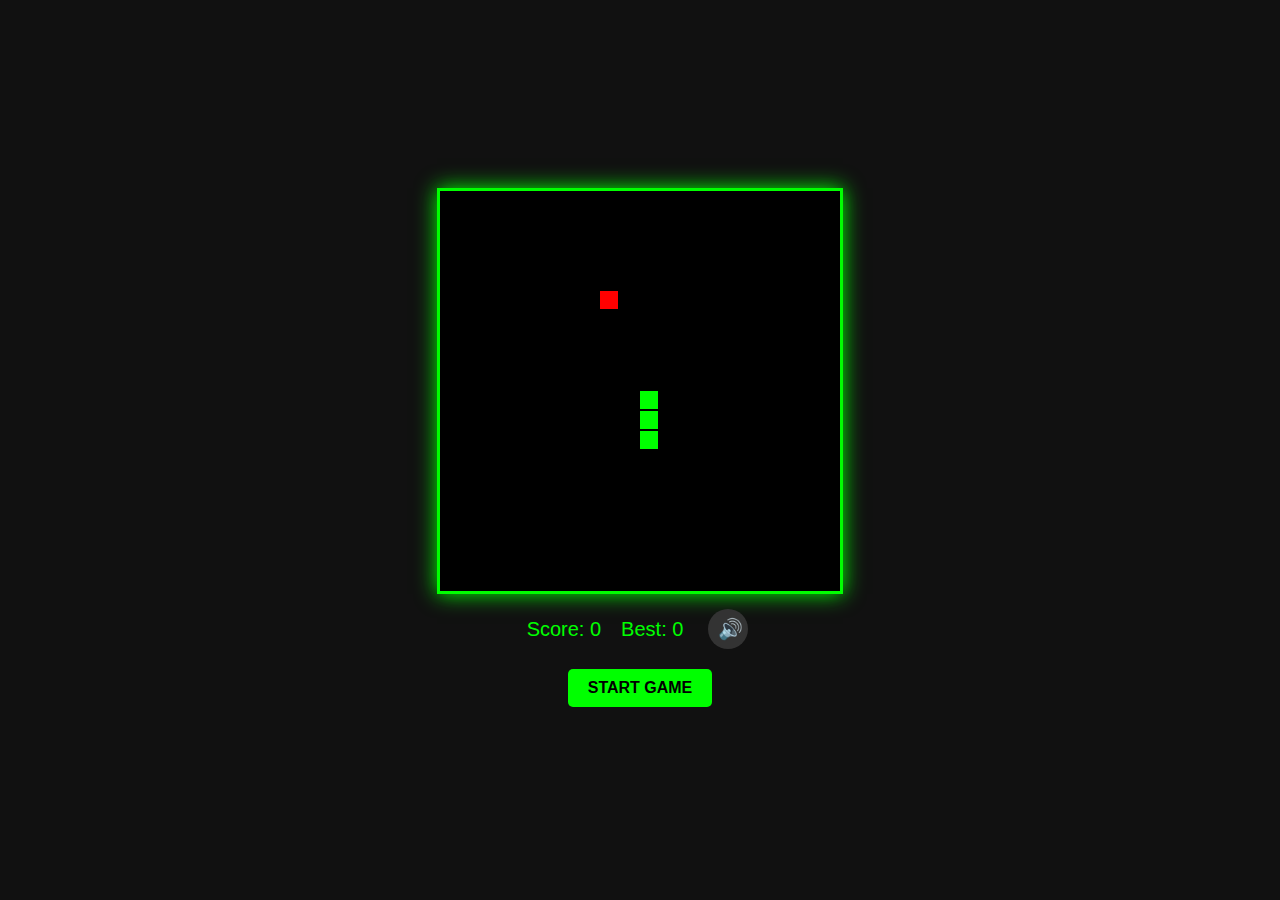
<file: index.html>
<!DOCTYPE html>
<html lang="en">
<head>
    <meta charset="UTF-8">
    <meta name="viewport" content="width=device-width, initial-scale=1.0, maximum-scale=1.0, user-scalable=no">
    <title>Snake Game</title>
    <style>
        * {
            margin: 0;
            padding: 0;
            box-sizing: border-box;
            -webkit-tap-highlight-color: transparent;
        }
        
        body {
            background: #111;
            color: white;
            font-family: Arial, sans-serif;
            display: flex;
            flex-direction: column;
            align-items: center;
            justify-content: center;
            min-height: 100vh;
            overflow: hidden;
        }
        
        #gameCanvas {
            border: 3px solid #0f0;
            background: #000;
            box-shadow: 0 0 20px #0f0;
        }
        
        .ui {
            margin-top: 10px;
            text-align: center;
        }
        
        .score-board {
            font-size: 20px;
            margin-bottom: 10px;
            color: #0f0;
            display: flex;
            gap: 20px;
            align-items: center;
            justify-content: center;
        }
        
        button {
            background: #0f0;
            color: #000;
            border: none;
            padding: 10px 20px;
            font-size: 16px;
            font-weight: bold;
            cursor: pointer;
            border-radius: 5px;
            margin: 5px;
        }
        
        button:hover {
            background: #0c0;
        }
        
        #muteBtn {
            background: #333;
            color: #fff;
            padding: 5px 10px;
            font-size: 20px;
            border-radius: 50%;
            width: 40px;
            height: 40px;
        }
        
        .controls {
            display: grid;
            grid-template-columns: repeat(3, 60px);
            gap: 5px;
            margin-top: 15px;
        }
        
        .btn {
            width: 60px;
            height: 60px;
            background: #222;
            border: 2px solid #0f0;
            color: #0f0;
            font-size: 24px;
            display: flex;
            align-items: center;
            justify-content: center;
            cursor: pointer;
            border-radius: 10px;
            user-select: none;
        }
        
        .btn:active {
            background: #0f0;
            color: #000;
        }
        
        #up { grid-column: 2; }
        #left { grid-column: 1; grid-row: 2; }
        #pause { grid-column: 2; grid-row: 2; font-size: 20px; }
        #right { grid-column: 3; grid-row: 2; }
        #down { grid-column: 2; grid-row: 3; }
        
        .menu {
            position: absolute;
            background: rgba(0,0,0,0.9);
            border: 2px solid #0f0;
            padding: 30px;
            text-align: center;
            border-radius: 10px;
        }
        
        .hidden {
            display: none;
        }
        
        @media (min-width: 768px) {
            .controls {
                display: none;
            }
        }
    </style>
</head>
<body>
    <canvas id="gameCanvas" width="400" height="400"></canvas>
    
    <div class="ui">
        <div class="score-board">
            <span>Score: <span id="score">0</span></span>
            <span>Best: <span id="highScore">0</span></span>
            <button id="muteBtn" onclick="toggleSound()">🔊</button>
        </div>
        
        <button id="startBtn" onclick="startGame()">START GAME</button>
    </div>
    
    <div class="controls">
        <div class="btn" id="up" onclick="setDirection('up')">▲</div>
        <div class="btn" id="left" onclick="setDirection('left')">◀</div>
        <div class="btn" id="pause" onclick="pauseGame()">⏸</div>
        <div class="btn" id="right" onclick="setDirection('right')">▶</div>
        <div class="btn" id="down" onclick="setDirection('down')">▼</div>
    </div>
    
    <div id="menu" class="menu hidden">
        <h2 id="menuTitle">GAME OVER</h2>
        <p id="menuText">Score: 0</p>
        <button onclick="startGame()">PLAY AGAIN</button>
    </div>

    <script>
        // Audio Engine (Synthesized - no external files)
        const AudioEngine = {
            ctx: null,
            enabled: true,
            
            init() {
                try {
                    const AudioContext = window.AudioContext || window.webkitAudioContext;
                    this.ctx = new AudioContext();
                } catch(e) {
                    console.log('Audio not supported');
                    this.enabled = false;
                }
            },
            
            playTone(freq, duration, type = 'sine') {
                if (!this.enabled || !this.ctx) return;
                
                const osc = this.ctx.createOscillator();
                const gain = this.ctx.createGain();
                
                osc.connect(gain);
                gain.connect(this.ctx.destination);
                
                osc.frequency.value = freq;
                osc.type = type;
                
                gain.gain.setValueAtTime(0.3, this.ctx.currentTime);
                gain.gain.exponentialRampToValueAtTime(0.01, this.ctx.currentTime + duration);
                
                osc.start(this.ctx.currentTime);
                osc.stop(this.ctx.currentTime + duration);
            },
            
            playEat() {
                this.playTone(600, 0.1);
                setTimeout(() => this.playTone(800, 0.1), 50);
            },
            
            playGameOver() {
                this.playTone(400, 0.3);
                setTimeout(() => this.playTone(300, 0.3), 100);
                setTimeout(() => this.playTone(200, 0.4), 200);
            },
            
            playMove() {
                if (Math.random() > 0.7) {
                    this.playTone(200, 0.05, 'triangle');
                }
            }
        };
        
        // Initialize audio on first user interaction
        let audioInitialized = false;
        function initAudio() {
            if (!audioInitialized) {
                AudioEngine.init();
                audioInitialized = true;
            }
        }
        
        function toggleSound() {
            AudioEngine.enabled = !AudioEngine.enabled;
            document.getElementById('muteBtn').textContent = AudioEngine.enabled ? '🔊' : '🔇';
        }
        
        // Canvas setup
        const canvas = document.getElementById('gameCanvas');
        const ctx = canvas.getContext('2d');
        
        // Game variables
        const gridSize = 20;
        const tileCount = canvas.width / gridSize;
        
        let snake = [];
        let food = {x: 0, y: 0};
        let dx = 0;
        let dy = 0;
        let score = 0;
        let highScore = localStorage.getItem('snakeHighScore') || 0;
        let gameRunning = false;
        let gamePaused = false;
        let gameLoop = null;
        
        // Display high score
        document.getElementById('highScore').textContent = highScore;
        
        // Initialize game
        resetGame();
        draw();
        
        // Keyboard controls
        document.addEventListener('keydown', function(e) {
            initAudio(); // Start audio context on first keypress
            
            if (!gameRunning || gamePaused) return;
            
            switch(e.key) {
                case 'ArrowUp':
                case 'w':
                case 'W':
                    if (dy !== 1) { dx = 0; dy = -1; }
                    break;
                case 'ArrowDown':
                case 's':
                case 'S':
                    if (dy !== -1) { dx = 0; dy = 1; }
                    break;
                case 'ArrowLeft':
                case 'a':
                case 'A':
                    if (dx !== 1) { dx = -1; dy = 0; }
                    break;
                case 'ArrowRight':
                case 'd':
                case 'D':
                    if (dx !== -1) { dx = 1; dy = 0; }
                    break;
                case ' ':
                    pauseGame();
                    break;
            }
            e.preventDefault();
        });
        
        // Touch/Swipe controls
        let touchStartX = 0;
        let touchStartY = 0;
        
        canvas.addEventListener('touchstart', function(e) {
            initAudio(); // Start audio context on touch
            touchStartX = e.touches[0].clientX;
            touchStartY = e.touches[0].clientY;
        }, {passive: false});
        
        canvas.addEventListener('touchend', function(e) {
            if (!gameRunning || gamePaused) return;
            
            let touchEndX = e.changedTouches[0].clientX;
            let touchEndY = e.changedTouches[0].clientY;
            
            let dx = touchEndX - touchStartX;
            let dy = touchEndY - touchStartY;
            
            if (Math.abs(dx) > Math.abs(dy)) {
                if (dx > 0) setDirection('right');
                else setDirection('left');
            } else {
                if (dy > 0) setDirection('down');
                else setDirection('up');
            }
            e.preventDefault();
        }, {passive: false});
        
        function setDirection(dir) {
            initAudio(); // Start audio on button press
            
            if (!gameRunning || gamePaused) return;
            
            switch(dir) {
                case 'up':
                    if (dy !== 1) { dx = 0; dy = -1; }
                    break;
                case 'down':
                    if (dy !== -1) { dx = 0; dy = 1; }
                    break;
                case 'left':
                    if (dx !== 1) { dx = -1; dy = 0; }
                    break;
                case 'right':
                    if (dx !== -1) { dx = 1; dy = 0; }
                    break;
            }
        }
        
        function resetGame() {
            snake = [
                {x: 10, y: 10},
                {x: 10, y: 11},
                {x: 10, y: 12}
            ];
            dx = 0;
            dy = -1;
            score = 0;
            document.getElementById('score').textContent = score;
            spawnFood();
            gameRunning = false;
            gamePaused = false;
        }
        
        function spawnFood() {
            food.x = Math.floor(Math.random() * tileCount);
            food.y = Math.floor(Math.random() * tileCount);
            
            for (let i = 0; i < snake.length; i++) {
                if (snake[i].x === food.x && snake[i].y === food.y) {
                    spawnFood();
                    return;
                }
            }
        }
        
        function startGame() {
            initAudio();
            document.getElementById('menu').classList.add('hidden');
            document.getElementById('startBtn').classList.add('hidden');
            resetGame();
            gameRunning = true;
            gameLoop = setInterval(update, 100);
        }
        
        function pauseGame() {
            if (!gameRunning) return;
            
            gamePaused = !gamePaused;
            
            if (gamePaused) {
                clearInterval(gameLoop);
                ctx.fillStyle = 'rgba(0,0,0,0.8)';
                ctx.fillRect(0, 0, canvas.width, canvas.height);
                ctx.fillStyle = '#0f0';
                ctx.font = '30px Arial';
                ctx.textAlign = 'center';
                ctx.fillText('PAUSED', canvas.width/2, canvas.height/2);
            } else {
                gameLoop = setInterval(update, 100);
            }
        }
        
        function update() {
            if (!gameRunning || gamePaused) return;
            
            let headX = snake[0].x + dx;
            let headY = snake[0].y + dy;
            
            // Check wall collision
            if (headX < 0 || headX >= tileCount || headY < 0 || headY >= tileCount) {
                AudioEngine.playGameOver();
                gameOver();
                return;
            }
            
            // Check self collision
            for (let i = 0; i < snake.length; i++) {
                if (snake[i].x === headX && snake[i].y === headY) {
                    AudioEngine.playGameOver();
                    gameOver();
                    return;
                }
            }
            
            snake.unshift({x: headX, y: headY});
            
            // Check food collision
            if (headX === food.x && headY === food.y) {
                AudioEngine.playEat();
                score += 10;
                document.getElementById('score').textContent = score;
                spawnFood();
            } else {
                snake.pop();
                AudioEngine.playMove();
            }
            
            draw();
        }
        
        function draw() {
            ctx.fillStyle = '#000';
            ctx.fillRect(0, 0, canvas.width, canvas.height);
            
            // Draw snake
            ctx.fillStyle = '#0f0';
            for (let i = 0; i < snake.length; i++) {
                ctx.fillRect(snake[i].x * gridSize, snake[i].y * gridSize, gridSize - 2, gridSize - 2);
            }
            
            // Draw food
            ctx.fillStyle = '#f00';
            ctx.fillRect(food.x * gridSize, food.y * gridSize, gridSize - 2, gridSize - 2);
        }
        
        function gameOver() {
            clearInterval(gameLoop);
            gameRunning = false;
            
            if (score > highScore) {
                highScore = score;
                localStorage.setItem('snakeHighScore', highScore);
                document.getElementById('highScore').textContent = highScore;
            }
            
            document.getElementById('menuTitle').textContent = 'GAME OVER';
            document.getElementById('menuText').textContent = 'Score: ' + score + ' | High Score: ' + highScore;
            document.getElementById('menu').classList.remove('hidden');
            document.querySelector('#menu button').textContent = 'PLAY AGAIN';
            document.getElementById('startBtn').classList.remove('hidden');
        }
    </script>
</body>
</html>
</file>
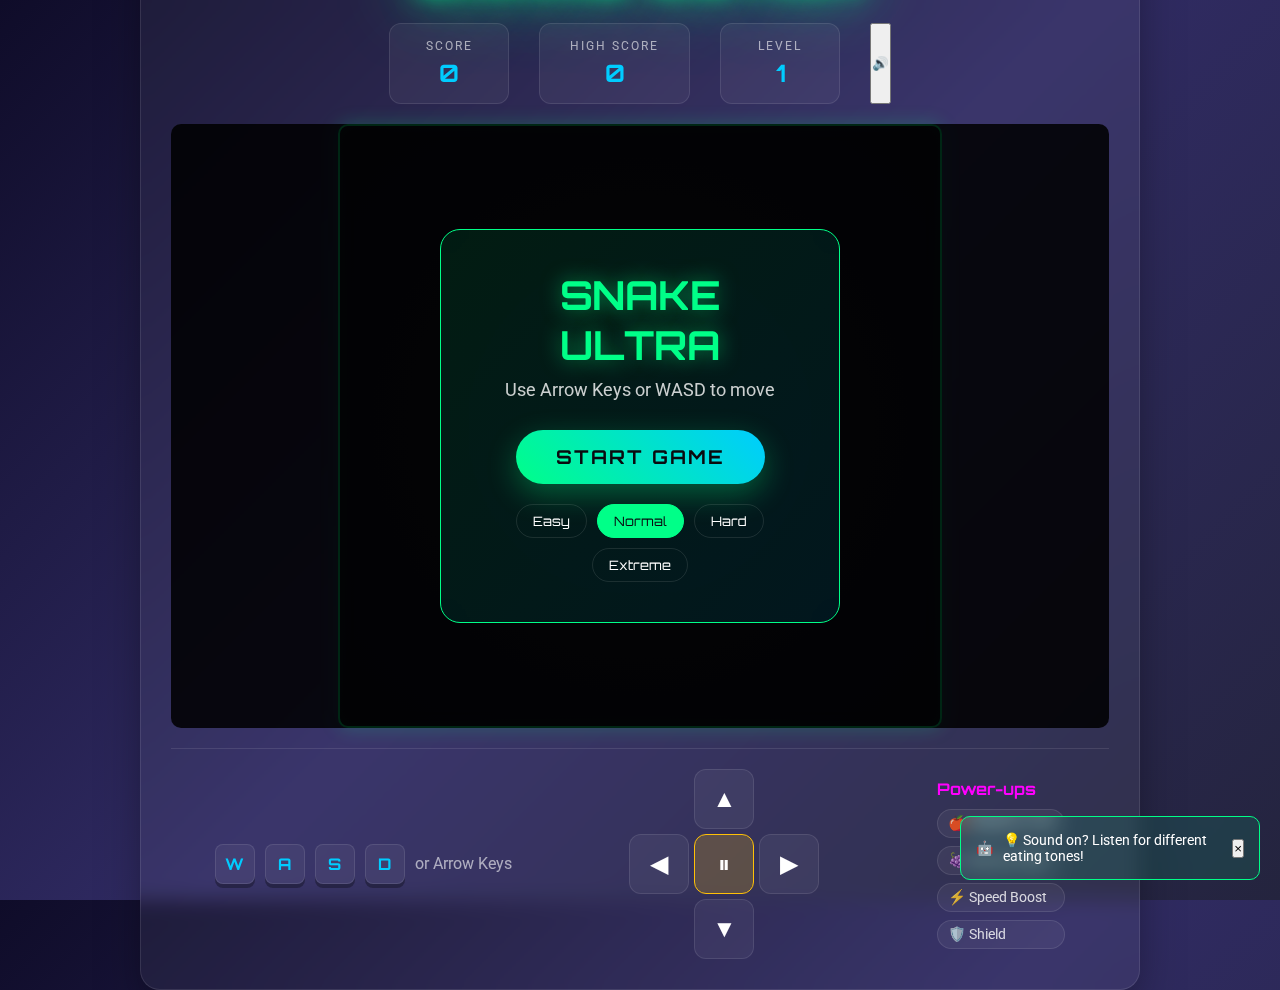
<file: laptop.html>
<!-- Add these two lines before closing </body> -->
    <script src="sounds.js"></script>
    <script src="assistant.js"></script>
</body>
</html>
<!DOCTYPE html>
<html lang="en">
<head>
    <meta charset="UTF-8">
    <meta name="viewport" content="width=device-width, initial-scale=1.0">
    <title>Snake Game - Laptop Edition</title>
    <link rel="stylesheet" href="styles.css">
    <link href="https://fonts.googleapis.com/css2?family=Orbitron:wght@400;700;900&family=Roboto:wght@300;400;700&display=swap" rel="stylesheet">
</head>
<body class="laptop-theme">
    <div class="game-container">
        <header class="game-header">
            <h1 class="neon-text">SNAKE ULTRA</h1>
            <div class="stats">
                <div class="stat-box">
                    <span class="label">SCORE</span>
                    <span id="score" class="value">0</span>
                </div>
                <div class="stat-box">
                    <span class="label">HIGH SCORE</span>
                    <span id="highScore" class="value">0</span>
                </div>
                <div class="stat-box">
                    <span class="label">LEVEL</span>
                    <span id="level" class="value">1</span>
                </div>
            </div>
        </header>

        <div class="game-area">
            <canvas id="gameCanvas" width="600" height="600"></canvas>
            
            <div id="gameOverlay" class="overlay active">
                <div class="menu-card">
                    <h2 id="overlayTitle">SNAKE ULTRA</h2>
                    <p id="overlayText">Use Arrow Keys or WASD to move</p>
                    <button id="startBtn" class="btn-primary">START GAME</button>
                    <div class="difficulty-selector">
                        <button class="diff-btn" data-speed="150">Easy</button>
                        <button class="diff-btn active" data-speed="100">Normal</button>
                        <button class="diff-btn" data-speed="70">Hard</button>
                        <button class="diff-btn" data-speed="50">Extreme</button>
                    </div>
                </div>
            </div>
        </div>

        <div class="controls-section">
            <div class="control-hint">
                <div class="key">W</div>
                <div class="key">A</div>
                <div class="key">S</div>
                <div class="key">D</div>
                <span>or Arrow Keys</span>
            </div>
            
            <div class="touch-controls laptop-controls">
                <button class="d-btn up" data-dir="up">▲</button>
                <div class="middle-row">
                    <button class="d-btn left" data-dir="left">◀</button>
                    <button class="d-btn center" id="pauseBtn">⏸</button>
                    <button class="d-btn right" data-dir="right">▶</button>
                </div>
                <button class="d-btn down" data-dir="down">▼</button>
            </div>

            <div class="power-ups">
                <h3>Power-ups</h3>
                <div class="power-up-list">
                    <span class="power-up">🍎 Regular (+10)</span>
                    <span class="power-up">🍇 Bonus (+50)</span>
                    <span class="power-up">⚡ Speed Boost</span>
                    <span class="power-up">🛡️ Shield</span>
                </div>
            </div>
        </div>
    </div>

    <script src="snake.js"></script>
    <script>
        // Laptop-specific initialization
        document.addEventListener('DOMContentLoaded', () => {
            initGame('laptop');
        });
    </script>
</body>
</html>
</file>
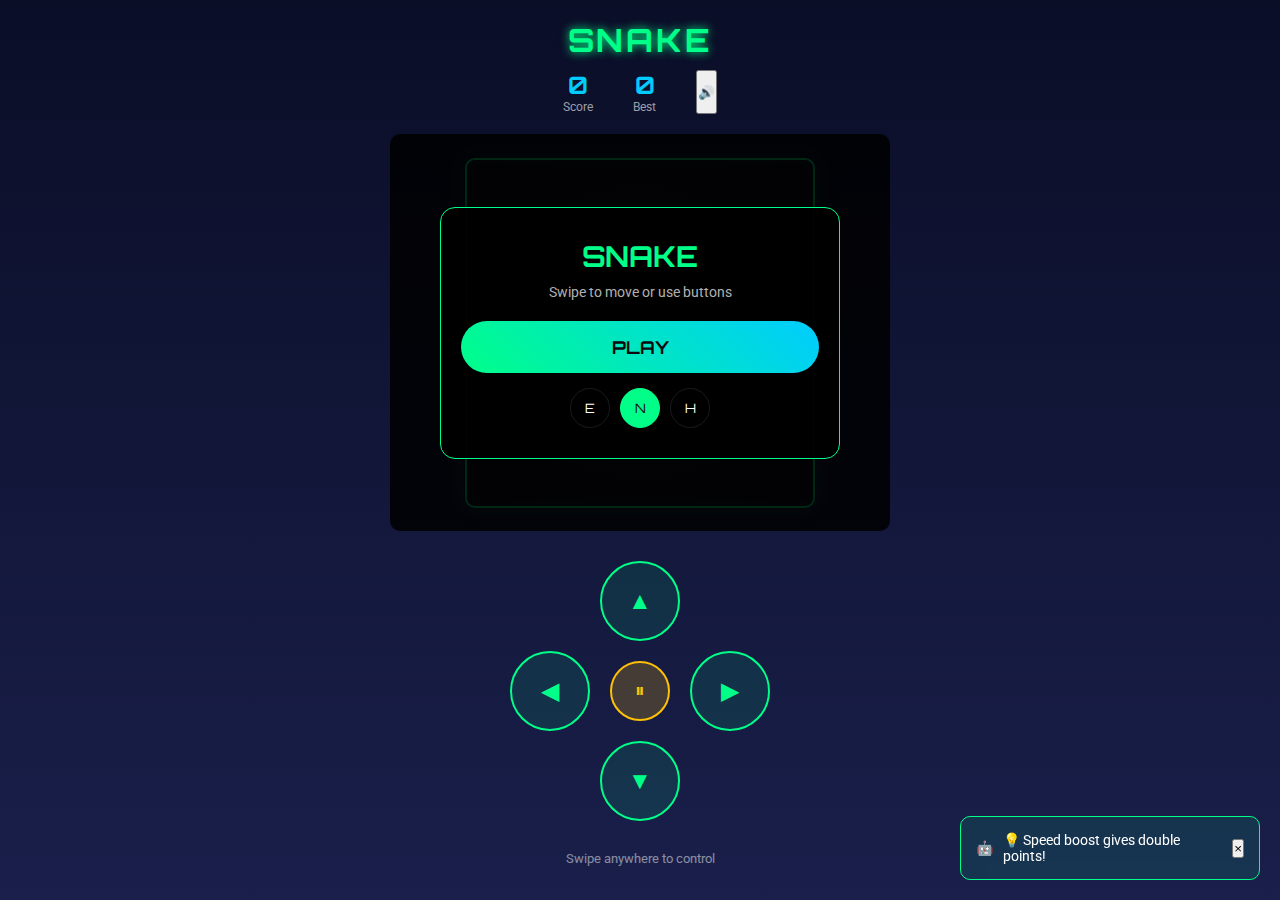
<file: mobile.html>
<!-- Add these two lines before closing </body> -->
    <script src="sounds.js"></script>
    <script src="assistant.js"></script>
</body>
</html>
<!DOCTYPE html>
<html lang="en">
<head>
    <meta charset="UTF-8">
    <meta name="viewport" content="width=device-width, initial-scale=1.0, maximum-scale=1.0, user-scalable=no">
    <title>Snake Game - Mobile Edition</title>
    <link rel="stylesheet" href="styles.css">
    <link href="https://fonts.googleapis.com/css2?family=Orbitron:wght@400;700;900&family=Roboto:wght@300;400;700&display=swap" rel="stylesheet">
</head>
<body class="mobile-theme">
    <div class="mobile-container">
        <div class="mobile-header">
            <h1 class="neon-text-mobile">SNAKE</h1>
            <div class="mobile-stats">
                <div class="m-stat">
                    <span id="score">0</span>
                    <small>Score</small>
                </div>
                <div class="m-stat">
                    <span id="highScore">0</span>
                    <small>Best</small>
                </div>
            </div>
        </div>

        <div class="mobile-game-area">
            <canvas id="gameCanvas" width="350" height="350"></canvas>
            
            <div id="gameOverlay" class="overlay active">
                <div class="mobile-menu">
                    <h2>SNAKE</h2>
                    <p>Swipe to move or use buttons</p>
                    <button id="startBtn" class="btn-mobile">PLAY</button>
                    <div class="mobile-difficulty">
                        <button class="diff-btn" data-speed="150">E</button>
                        <button class="diff-btn active" data-speed="100">N</button>
                        <button class="diff-btn" data-speed="70">H</button>
                    </div>
                </div>
            </div>
        </div>

        <div class="mobile-controls">
            <button class="mobile-btn up" data-dir="up">▲</button>
            <div class="mobile-middle">
                <button class="mobile-btn left" data-dir="left">◀</button>
                <button class="mobile-btn action" id="pauseBtn">⏸</button>
                <button class="mobile-btn right" data-dir="right">▶</button>
            </div>
            <button class="mobile-btn down" data-dir="down">▼</button>
        </div>

        <div class="mobile-footer">
            <div class="swipe-hint">Swipe anywhere to control</div>
            <div class="power-indicator" id="powerUpIndicator"></div>
        </div>
    </div>

    <script src="snake.js"></script>
    <script>
        // Mobile-specific initialization
        document.addEventListener('DOMContentLoaded', () => {
            initGame('mobile');
        });
    </script>
</body>
</html>
</file>
<file: styles.css>
:root {
    --primary: #00ff88;
    --secondary: #00ccff;
    --accent: #ff00ff;
    --dark: #0a0a0f;
    --darker: #050508;
    --glass: rgba(255, 255, 255, 0.05);
    --border: rgba(255, 255, 255, 0.1);
    --glow: 0 0 20px rgba(0, 255, 136, 0.5);
}

* {
    margin: 0;
    padding: 0;
    box-sizing: border-box;
}

body {
    font-family: 'Roboto', sans-serif;
    background: var(--darker);
    overflow-x: hidden;
}

/* Laptop Styles */
.laptop-theme {
    min-height: 100vh;
    background: linear-gradient(135deg, #0f0c29, #302b63, #24243e);
    display: flex;
    justify-content: center;
    align-items: center;
    padding: 20px;
}

.game-container {
    max-width: 1000px;
    width: 100%;
    background: var(--glass);
    backdrop-filter: blur(10px);
    border-radius: 20px;
    border: 1px solid var(--border);
    padding: 30px;
    box-shadow: 0 25px 50px -12px rgba(0, 0, 0, 0.5);
}

.game-header {
    text-align: center;
    margin-bottom: 20px;
}

.neon-text {
    font-family: 'Orbitron', sans-serif;
    font-size: 3rem;
    font-weight: 900;
    color: var(--primary);
    text-shadow: 
        0 0 10px var(--primary),
        0 0 20px var(--primary),
        0 0 40px var(--primary),
        0 0 80px var(--primary);
    margin-bottom: 20px;
    letter-spacing: 4px;
}

.stats {
    display: flex;
    justify-content: center;
    gap: 30px;
    flex-wrap: wrap;
}

.stat-box {
    background: var(--glass);
    border: 1px solid var(--border);
    border-radius: 12px;
    padding: 15px 30px;
    text-align: center;
    min-width: 120px;
}

.stat-box .label {
    display: block;
    font-size: 0.75rem;
    color: rgba(255, 255, 255, 0.6);
    letter-spacing: 2px;
    margin-bottom: 5px;
}

.stat-box .value {
    display: block;
    font-family: 'Orbitron', sans-serif;
    font-size: 1.5rem;
    color: var(--secondary);
    font-weight: 700;
}

.game-area {
    position: relative;
    display: flex;
    justify-content: center;
    margin: 20px 0;
}

#gameCanvas {
    border: 2px solid var(--primary);
    border-radius: 10px;
    box-shadow: 
        0 0 20px rgba(0, 255, 136, 0.2),
        inset 0 0 20px rgba(0, 255, 136, 0.05);
    background: radial-gradient(circle at center, #1a1a2e 0%, #0f0f1e 100%);
}

.overlay {
    position: absolute;
    top: 0;
    left: 0;
    width: 100%;
    height: 100%;
    display: flex;
    justify-content: center;
    align-items: center;
    background: rgba(0, 0, 0, 0.85);
    border-radius: 10px;
    opacity: 0;
    pointer-events: none;
    transition: opacity 0.3s;
}

.overlay.active {
    opacity: 1;
    pointer-events: all;
}

.menu-card {
    background: linear-gradient(135deg, rgba(0, 255, 136, 0.1), rgba(0, 204, 255, 0.1));
    border: 1px solid var(--primary);
    border-radius: 20px;
    padding: 40px;
    text-align: center;
    max-width: 400px;
    backdrop-filter: blur(20px);
}

.menu-card h2 {
    font-family: 'Orbitron', sans-serif;
    color: var(--primary);
    font-size: 2.5rem;
    margin-bottom: 10px;
    text-shadow: 0 0 20px rgba(0, 255, 136, 0.5);
}

.menu-card p {
    color: rgba(255, 255, 255, 0.8);
    margin-bottom: 30px;
    font-size: 1.1rem;
}

.btn-primary {
    background: linear-gradient(45deg, var(--primary), var(--secondary));
    border: none;
    padding: 15px 40px;
    font-size: 1.2rem;
    font-weight: 700;
    color: var(--dark);
    border-radius: 50px;
    cursor: pointer;
    font-family: 'Orbitron', sans-serif;
    letter-spacing: 2px;
    transition: all 0.3s;
    box-shadow: 0 10px 30px rgba(0, 255, 136, 0.3);
    margin-bottom: 20px;
}

.btn-primary:hover {
    transform: translateY(-2px);
    box-shadow: 0 15px 40px rgba(0, 255, 136, 0.5);
}

.difficulty-selector {
    display: flex;
    gap: 10px;
    justify-content: center;
    flex-wrap: wrap;
}

.diff-btn {
    background: transparent;
    border: 1px solid var(--border);
    color: white;
    padding: 8px 16px;
    border-radius: 20px;
    cursor: pointer;
    transition: all 0.3s;
    font-family: 'Orbitron', sans-serif;
    font-size: 0.8rem;
}

.diff-btn.active, .diff-btn:hover {
    background: var(--primary);
    color: var(--dark);
    border-color: var(--primary);
}

.controls-section {
    display: flex;
    justify-content: space-around;
    align-items: center;
    flex-wrap: wrap;
    gap: 30px;
    margin-top: 20px;
    padding-top: 20px;
    border-top: 1px solid var(--border);
}

.control-hint {
    display: flex;
    gap: 10px;
    align-items: center;
    color: rgba(255, 255, 255, 0.6);
}

.key {
    width: 40px;
    height: 40px;
    background: var(--glass);
    border: 1px solid var(--border);
    border-radius: 8px;
    display: flex;
    align-items: center;
    justify-content: center;
    font-family: 'Orbitron', sans-serif;
    font-weight: 700;
    color: var(--secondary);
    box-shadow: 0 4px 0 rgba(0, 0, 0, 0.3);
}

.touch-controls {
    display: grid;
    grid-template-columns: repeat(3, 60px);
    grid-template-rows: repeat(3, 60px);
    gap: 5px;
}

.laptop-controls {
    justify-items: center;
}

.d-btn {
    width: 60px;
    height: 60px;
    background: var(--glass);
    border: 1px solid var(--border);
    border-radius: 12px;
    color: white;
    font-size: 1.5rem;
    cursor: pointer;
    transition: all 0.2s;
    display: flex;
    align-items: center;
    justify-content: center;
}

.d-btn:hover {
    background: rgba(0, 255, 136, 0.2);
    border-color: var(--primary);
    transform: scale(1.05);
}

.d-btn:active {
    transform: scale(0.95);
}

.up { grid-column: 2; }
.middle-row { 
    grid-column: 1 / -1; 
    display: flex; 
    gap: 5px; 
    justify-content: center;
}
.down { grid-column: 2; grid-row: 3; }

.d-btn.center {
    background: rgba(255, 193, 7, 0.2);
    border-color: #ffc107;
}

.power-ups h3 {
    color: var(--accent);
    font-family: 'Orbitron', sans-serif;
    margin-bottom: 10px;
    font-size: 1rem;
}

.power-up-list {
    display: flex;
    flex-direction: column;
    gap: 8px;
}

.power-up {
    color: rgba(255, 255, 255, 0.8);
    font-size: 0.9rem;
    padding: 5px 10px;
    background: var(--glass);
    border-radius: 20px;
    border: 1px solid var(--border);
}

/* Mobile Styles */
.mobile-theme {
    background: linear-gradient(180deg, #0a0e27 0%, #1a1f4b 100%);
    min-height: 100vh;
    display: flex;
    flex-direction: column;
    padding: 10px;
    touch-action: none;
}

.mobile-container {
    flex: 1;
    display: flex;
    flex-direction: column;
    max-width: 500px;
    margin: 0 auto;
    width: 100%;
}

.mobile-header {
    text-align: center;
    padding: 10px 0;
}

.neon-text-mobile {
    font-family: 'Orbitron', sans-serif;
    font-size: 2rem;
    color: var(--primary);
    text-shadow: 0 0 10px var(--primary);
    letter-spacing: 3px;
}

.mobile-stats {
    display: flex;
    justify-content: center;
    gap: 40px;
    margin-top: 10px;
}

.m-stat {
    text-align: center;
}

.m-stat span {
    display: block;
    font-family: 'Orbitron', sans-serif;
    font-size: 1.5rem;
    color: var(--secondary);
    font-weight: 700;
}

.m-stat small {
    color: rgba(255, 255, 255, 0.6);
    font-size: 0.75rem;
}

.mobile-game-area {
    position: relative;
    flex: 1;
    display: flex;
    justify-content: center;
    align-items: center;
    margin: 10px 0;
}

.mobile-game-area canvas {
    width: 100%;
    max-width: 350px;
    height: auto;
    border: 2px solid var(--primary);
    border-radius: 10px;
    background: radial-gradient(circle at center, #1a1a2e 0%, #0f0f1e 100%);
}

.mobile-menu {
    background: rgba(0, 0, 0, 0.9);
    border: 1px solid var(--primary);
    border-radius: 15px;
    padding: 30px 20px;
    text-align: center;
    width: 80%;
}

.mobile-menu h2 {
    font-family: 'Orbitron', sans-serif;
    color: var(--primary);
    font-size: 1.8rem;
    margin-bottom: 10px;
}

.mobile-menu p {
    color: rgba(255, 255, 255, 0.7);
    margin-bottom: 20px;
    font-size: 0.9rem;
}

.btn-mobile {
    background: linear-gradient(45deg, var(--primary), var(--secondary));
    border: none;
    padding: 15px 50px;
    font-size: 1.1rem;
    font-weight: 700;
    color: var(--dark);
    border-radius: 30px;
    cursor: pointer;
    font-family: 'Orbitron', sans-serif;
    width: 100%;
    margin-bottom: 15px;
}

.mobile-difficulty {
    display: flex;
    justify-content: center;
    gap: 10px;
}

.mobile-difficulty .diff-btn {
    width: 40px;
    height: 40px;
    border-radius: 50%;
    padding: 0;
    display: flex;
    align-items: center;
    justify-content: center;
}

.mobile-controls {
    display: grid;
    grid-template-columns: repeat(3, 1fr);
    gap: 10px;
    padding: 20px;
    max-width: 300px;
    margin: 0 auto;
}

.mobile-btn {
    width: 80px;
    height: 80px;
    background: rgba(0, 255, 136, 0.1);
    border: 2px solid var(--primary);
    border-radius: 50%;
    color: var(--primary);
    font-size: 1.5rem;
    display: flex;
    align-items: center;
    justify-content: center;
    cursor: pointer;
    user-select: none;
    -webkit-tap-highlight-color: transparent;
    transition: all 0.1s;
}

.mobile-btn:active {
    background: var(--primary);
    color: var(--dark);
    transform: scale(0.95);
}

.mobile-btn.up { grid-column: 2; }
.mobile-middle { 
    grid-column: 1 / -1; 
    display: flex; 
    justify-content: space-between; 
    align-items: center;
}
.mobile-btn.down { grid-column: 2; }

.mobile-btn.action {
    background: rgba(255, 193, 7, 0.2);
    border-color: #ffc107;
    color: #ffc107;
    width: 60px;
    height: 60px;
    font-size: 1.2rem;
}

.mobile-footer {
    text-align: center;
    padding: 10px;
}

.swipe-hint {
    color: rgba(255, 255, 255, 0.5);
    font-size: 0.8rem;
    margin-bottom: 10px;
}

.power-indicator {
    height: 4px;
    background: linear-gradient(90deg, var(--primary), var(--secondary));
    border-radius: 2px;
    width: 0%;
    transition: width 0.3s;
    margin: 0 auto;
    max-width: 200px;
}

/* Animations */
@keyframes pulse {
    0%, 100% { opacity: 1; }
    50% { opacity: 0.5; }
}

@keyframes glow {
    0%, 100% { box-shadow: 0 0 5px var(--primary); }
    50% { box-shadow: 0 0 20px var(--primary), 0 0 40px var(--secondary); }
}

.pulse {
    animation: pulse 2s infinite;
}

@media (max-width: 768px) {
    .laptop-theme .game-container {
        padding: 15px;
    }
    .neon-text {
        font-size: 2rem;
    }
    .controls-section {
        flex-direction: column;
    }
}
</file>
